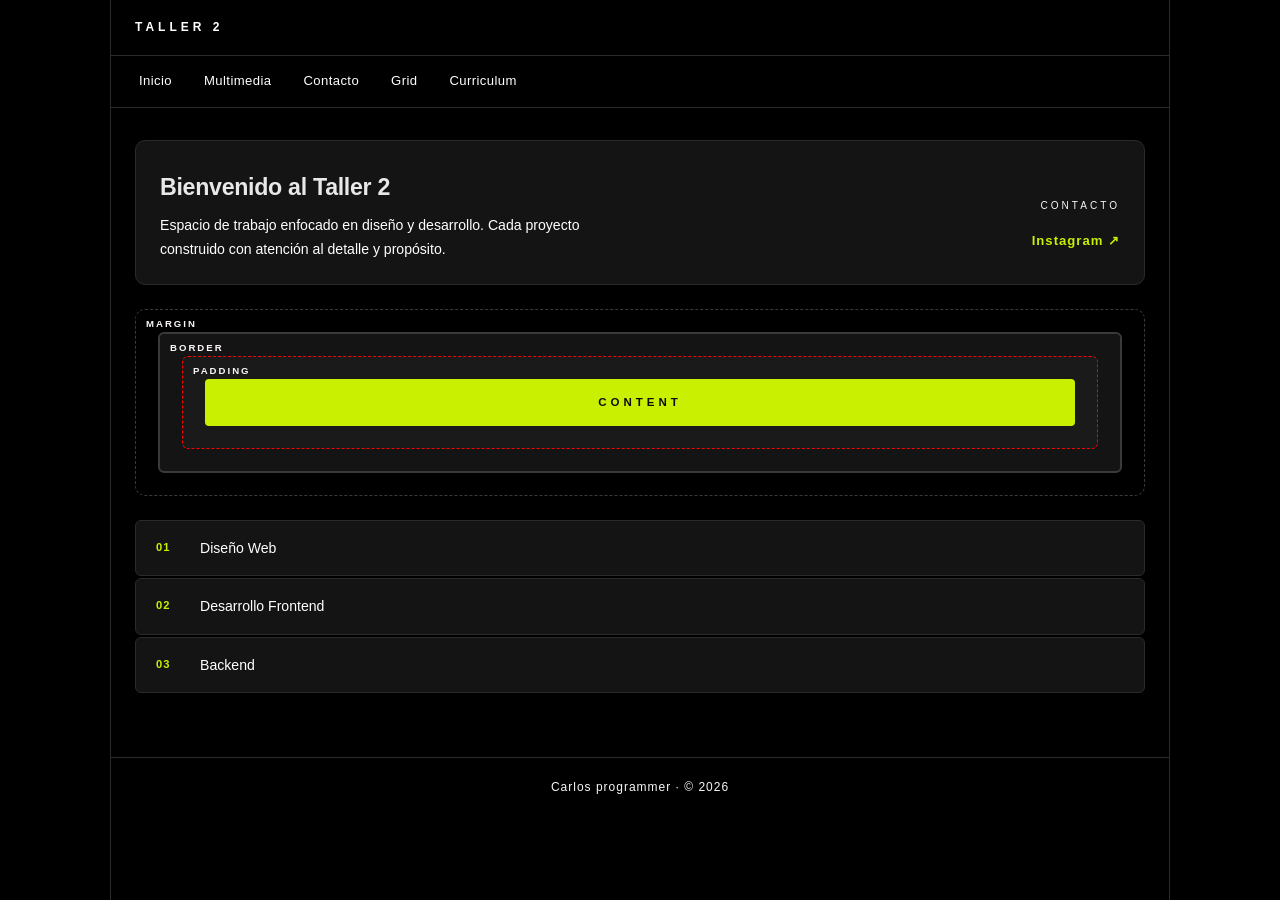
<file: index.html>
<!DOCTYPE html>
<html lang="es">
<head>
  <meta charset="UTF-8" />
  <meta name="viewport" content="width=device-width, initial-scale=1.0, viewport-fit=cover" />
  <meta name="author" content="Carlos Narvaez">
  <meta name="description" content="Taller 2 de maquetación web — Carlos Narvaez">
  <meta name="keywords" content="TALLER,taller,Taller,HTML,CSS,Grid">
  <meta name="theme-color" content="#0d0d0d">
  <title>Taller 2</title>
  <link rel="icon" type="image/x-icon" href="./assets/img/audifonos-inalambricos.png">
  <link rel="stylesheet" href="./assets/css/style.css">
  
</head>
<body>
  <div class="container">

    <header class="header">
      <h1>Taller 2</h1>
    </header>

    <nav class="nav" aria-label="Menú principal">
      <button class="nav-toggle" aria-label="Abrir menú" aria-expanded="false">☰</button>
      <ul id="nav-menu">
        <li><a href="index.html">Inicio</a></li>
        <li><a href="multimedia.html">Multimedia</a></li>
        <li><a href="contacto.html">Contacto</a></li>
        <li><a href="grid.html">Grid</a></li>
        <li><a href="curriculum.html">Curriculum</a></li>
      </ul>
    </nav>

    <main>
      <section class="main" id="inicio">

        <article>
          <div class="article-body">
            <h2>Bienvenido al Taller 2</h2>
            <p>Espacio de trabajo enfocado en diseño y desarrollo. Cada proyecto construido con atención al detalle y propósito.</p>
          </div>
          <div class="article-contact">
            <span class="contact-label">Contacto</span>
            <a href="https://www.instagram.com/?hl=es" target="_blank" rel="noopener noreferrer">Instagram ↗</a>
          </div>
        </article>

        <section class="container-box-model">
          <div class="box-margin">
            <span class="box-label">Margin</span>
            <div class="box-border">
              <span class="box-label">Border</span>
              <div class="box-padding">
                <span class="box-label">Padding</span>
                <div class="box-content">Content</div>
              </div>
            </div>
          </div>
        </section>

        <section class="services-block" id="servicios">
          <div class="service-item">
            <span class="service-index">01</span>
            <span class="service-name">Diseño Web</span>
          </div>
          <div class="service-item">
            <span class="service-index">02</span>
            <span class="service-name">Desarrollo Frontend</span>
          </div>
          <div class="service-item">
            <span class="service-index">03</span>
            <span class="service-name">Backend</span>
          </div>
        </section>

      </section>
    </main>

    <footer class="footer" id="contacto">
      <p>Carlos programmer · © 2026</p>
    </footer>

  </div>

  <script>
    const toggle = document.querySelector('.nav-toggle');
    const menu   = document.getElementById('nav-menu');
    toggle.addEventListener('click', () => {
      const open = menu.classList.toggle('open');
      toggle.setAttribute('aria-expanded', open);
      toggle.textContent = open ? '✕' : '☰';
    });
    menu.querySelectorAll('a').forEach(a => {
      a.addEventListener('click', () => {
        menu.classList.remove('open');
        toggle.setAttribute('aria-expanded', false);
        toggle.textContent = '☰';
      });
    });
  </script>
</body>
</html>
</file>
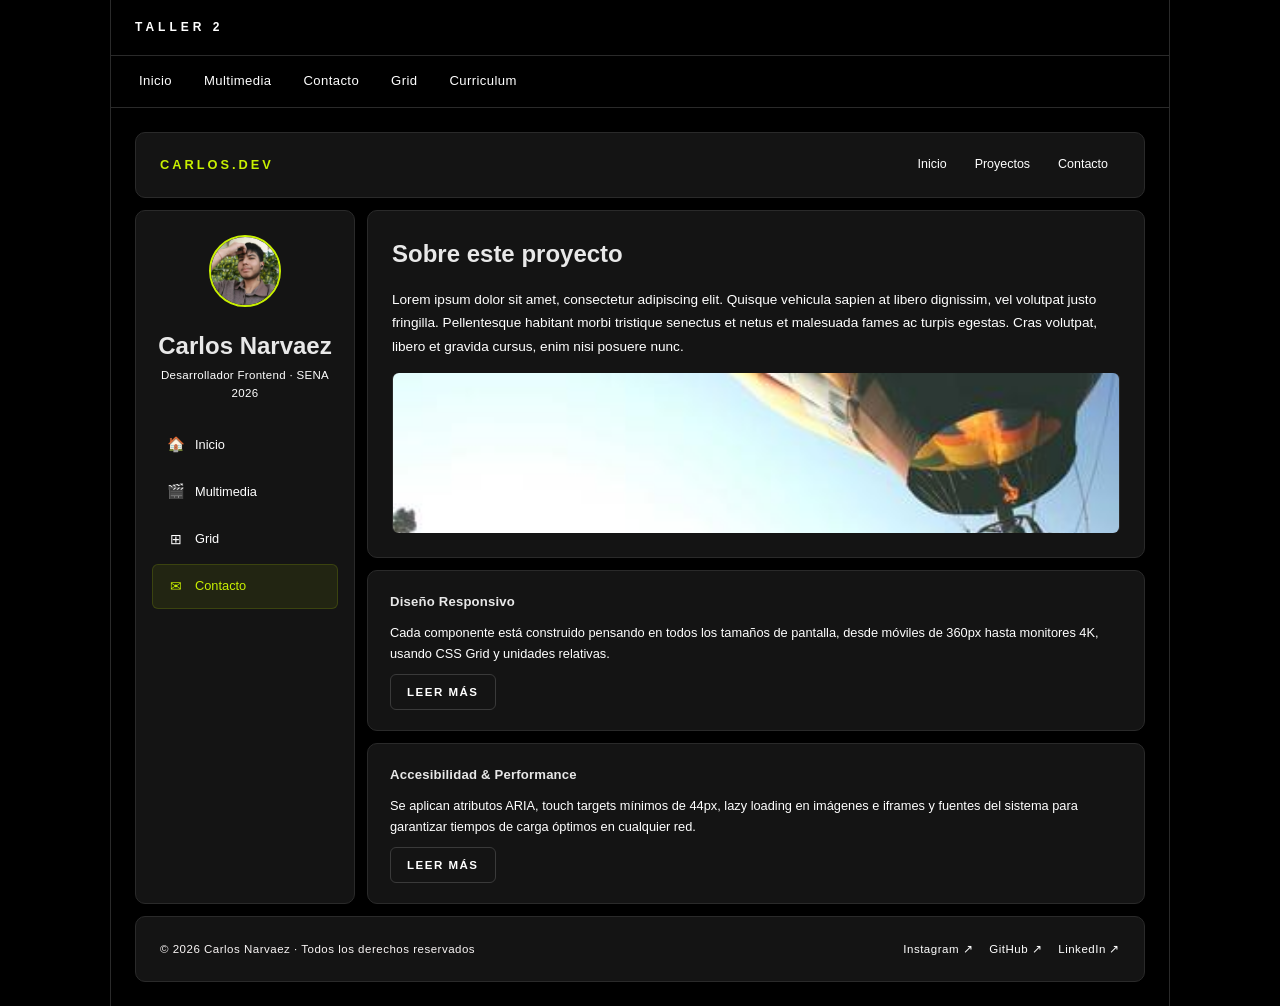
<file: contacto.html>
<!DOCTYPE html>
<html lang="es">
<head>
  <meta charset="UTF-8" />
  <meta name="viewport" content="width=device-width, initial-scale=1.0, viewport-fit=cover" />
  <meta name="author" content="Carlos Narvaez">
  <meta name="description" content="Taller 2 — Página de Contacto con Grid Layout">
  <meta name="theme-color" content="#0d0d0d">
  <title>Taller 2 · Contacto</title>
  <link rel="stylesheet" href="./assets/css/style.css">
  <link rel="icon" type="image/x-icon" href="./assets/img/audifonos-inalambricos.png">
</head>
<body>
  <div class="container">

    <!-- NAV PRINCIPAL DEL SITIO -->
    <header class="header">
      <h1>Taller 2</h1>
    </header>

    <nav class="nav" aria-label="Menú principal">
      <button class="nav-toggle" aria-label="Abrir menú" aria-expanded="false">☰</button>
      <ul id="nav-menu">
        <li><a href="index.html">Inicio</a></li>
        <li><a href="multimedia.html">Multimedia</a></li>
        <li><a href="contacto.html">Contacto</a></li>
        <li><a href="grid.html">Grid</a></li>
        <li><a href="curriculum.html">Curriculum</a></li>
      </ul>
    </nav>
    <div class="contact-page">
      <header class="c-header">
        <span class="c-header-brand">Carlos.dev</span>
        <nav aria-label="Nav interno">
          <ul>
            <li><a href="index.html">Inicio</a></li>
            <li><a href="grid.html">Proyectos</a></li>
            <li><a href="contacto.html">Contacto</a></li>
          </ul>
        </nav>
      </header>
      <aside class="c-aside">
        <div class="profile-avatar">
          <img src="./assets/img/foto.enc" alt="">
        </div>
        
        <div class="profile-info">
          <h2>Carlos Narvaez</h2>
          <p>Desarrollador Frontend · SENA 2026</p>
        </div>

        <ul class="aside-nav">
          <li>
            <a href="index.html">
              <span class="icon">🏠</span> Inicio
            </a>
          </li>
          <li>
            <a href="multimedia.html">
              <span class="icon">🎬</span> Multimedia
            </a>
          </li>
          <li>
            <a href="grid.html">
              <span class="icon">⊞</span> Grid
            </a>
          </li>
          <li>
            <a href="contacto.html" class="aside-active">
              <span class="icon">✉</span> Contacto
            </a>
          </li>
        </ul>
      </aside>

      
      <main class="c-main">
        <h2>Sobre este proyecto</h2>
        <p>
          Lorem ipsum dolor sit amet, consectetur adipiscing elit. Quisque
          vehicula sapien at libero dignissim, vel volutpat justo fringilla.
          Pellentesque habitant morbi tristique senectus et netus et malesuada
          fames ac turpis egestas. Cras volutpat, libero et gravida cursus,
          enim nisi posuere nunc.
        </p>
        
        <div class="c-main-img">
          <img
            src="./assets/img/401-400x200.jpg"
            alt="Imagen central del proyecto"
            loading="lazy"
            onerror="this.outerHTML='<div style=\'display:flex;align-items:center;justify-content:center;height:160px;color:var(--text-dim);font-size:0.7rem;letter-spacing:2px\'>IMAGEN PRINCIPAL</div>'">
        </div>
      </main>

    
      <section class="c-sec1">
        <h3>Diseño Responsivo</h3>
        <p>
          Cada componente está construido pensando en todos los tamaños de
          pantalla, desde móviles de 360px hasta monitores 4K, usando CSS Grid
          y unidades relativas.
        </p>
        <button class="btn-readmore" type="button">Leer más</button>
      </section>

      <section class="c-sec2">
        <h3>Accesibilidad & Performance</h3>
        <p>
          Se aplican atributos ARIA, touch targets mínimos de 44px, lazy
          loading en imágenes e iframes y fuentes del sistema para garantizar
          tiempos de carga óptimos en cualquier red.
        </p>
        <button class="btn-readmore" type="button">Leer más</button>
      </section>

      <footer class="c-footer">
        <p>© 2026 Carlos Narvaez · Todos los derechos reservados</p>
        <div class="c-footer-links">
          <a href="https://www.instagram.com/" target="_blank" rel="noopener noreferrer">Instagram ↗</a>
          <a href="https://github.com/" target="_blank" rel="noopener noreferrer">GitHub ↗</a>
          <a href="https://www.linkedin.com/" target="_blank" rel="noopener noreferrer">LinkedIn ↗</a>
        </div>
      </footer>

    </div>

  </div>
  <script>
    const toggle = document.querySelector('.nav-toggle');
    const menu   = document.getElementById('nav-menu');
    toggle.addEventListener('click', () => {
      const open = menu.classList.toggle('open');
      toggle.setAttribute('aria-expanded', open);
      toggle.textContent = open ? '✕' : '☰';
    });
    menu.querySelectorAll('a').forEach(a => {
      a.addEventListener('click', () => {
        menu.classList.remove('open');
        toggle.setAttribute('aria-expanded', false);
        toggle.textContent = '☰';
      });
    });
  </script>
</body>
</html>
</file>
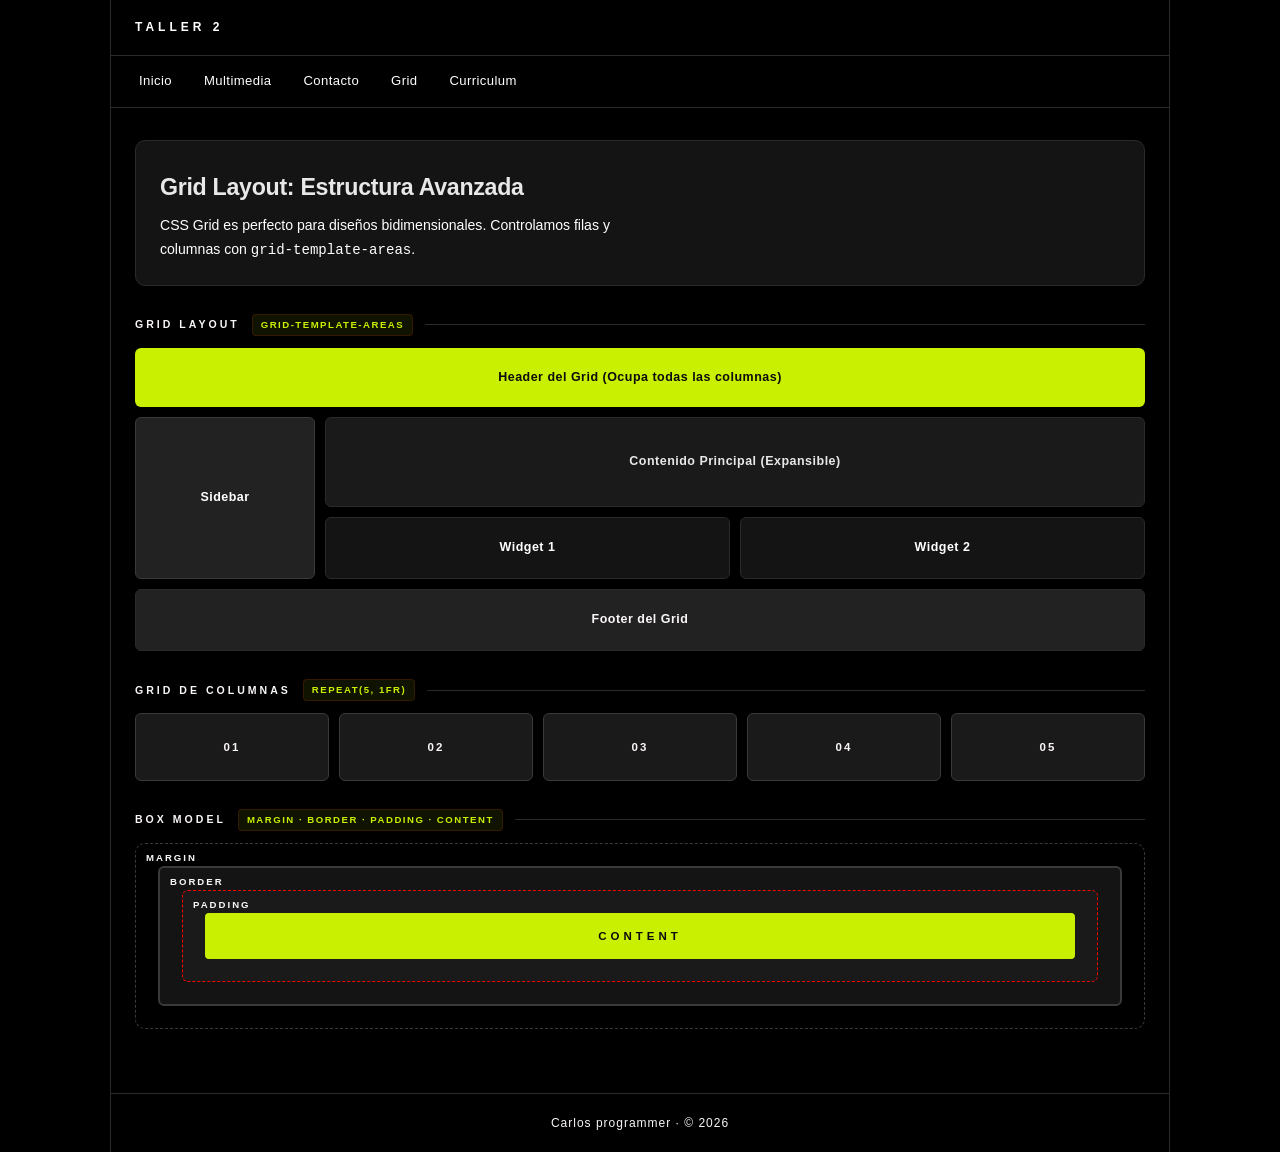
<file: grid.html>
<!DOCTYPE html>
<html lang="es">
<head>
  <meta charset="UTF-8" />
  <meta name="viewport" content="width=device-width, initial-scale=1.0, viewport-fit=cover" />
  <meta name="author" content="Carlos Narvaez">
  <meta name="description" content="Taller 2 — Grid Layout y Box Model CSS">
  <meta name="theme-color" content="#0d0d0d">
  <title>Taller 2 · Grid</title>
  <link rel="stylesheet" href="./assets/css/style.css">
  <link rel="icon" type="image/x-icon" href="./assets/img/audifonos-inalambricos.png">
</head>
<body>
  <div class="container">

    <header class="header">
      <h1>Taller 2</h1>
    </header>

    <nav class="nav" aria-label="Menú principal">
      <button class="nav-toggle" aria-label="Abrir menú" aria-expanded="false">☰</button>
      <ul id="nav-menu"> 
        <li><a href="index.html">Inicio</a></li>
        <li><a href="multimedia.html">Multimedia</a></li>
        <li><a href="contacto.html">Contacto</a></li>
        <li><a href="grid.html">Grid</a></li>
        <li><a href="curriculum.html">Curriculum</a></li>
      </ul>
    </nav>

    <main>
      <section class="main">

        <article>
          <div class="article-body">
            <h2>Grid Layout: Estructura Avanzada</h2>
            <p>CSS Grid es perfecto para diseños bidimensionales. Controlamos filas y columnas con <code>grid-template-areas</code>.</p>
          </div>
        </article>

        <div class="section-label">
          <h3>Grid Layout</h3>
          <span>grid-template-areas</span>
        </div>

        <div class="grid-layout">
          <div class="gl-header">Header del Grid (Ocupa todas las columnas)</div>
          <div class="gl-sidebar">Sidebar</div>
          <div class="gl-main">Contenido Principal (Expansible)</div>
          <div class="gl-widget1">Widget 1</div>
          <div class="gl-widget2">Widget 2</div>
          <div class="gl-footer">Footer del Grid</div>
        </div>

        <div class="section-label">
          <h3>Grid de columnas</h3>
          <span>repeat(5, 1fr)</span>
        </div>

        <div class="grid-demo">
          <div class="grid-cell">01</div>
          <div class="grid-cell">02</div>
          <div class="grid-cell">03</div>
          <div class="grid-cell">04</div>
          <div class="grid-cell">05</div>
        </div>

        <div class="section-label">
          <h3>Box Model</h3>
          <span>margin · border · padding · content</span>
        </div>

        <section class="container-box-model">
          <div class="box-margin">
            <span class="box-label">Margin</span>
            <div class="box-border">
              <span class="box-label">Border</span>
              <div class="box-padding">
                <span class="box-label">Padding</span>
                <div class="box-content">Content</div>
              </div>
            </div>
          </div>
        </section>

      </section>
    </main>

    <footer class="footer" id="contacto">
      <p>Carlos programmer · © 2026</p>
    </footer>

  </div>

  <script>
    const toggle = document.querySelector('.nav-toggle');
    const menu   = document.getElementById('nav-menu');
    toggle.addEventListener('click', () => {
      const open = menu.classList.toggle('open');
      toggle.setAttribute('aria-expanded', open);
      toggle.textContent = open ? '✕' : '☰';
    });
    menu.querySelectorAll('a').forEach(a => {
      a.addEventListener('click', () => {
        menu.classList.remove('open');
        toggle.setAttribute('aria-expanded', false);
        toggle.textContent = '☰';
      });
    });
  </script>
</body>
</html>
</file>
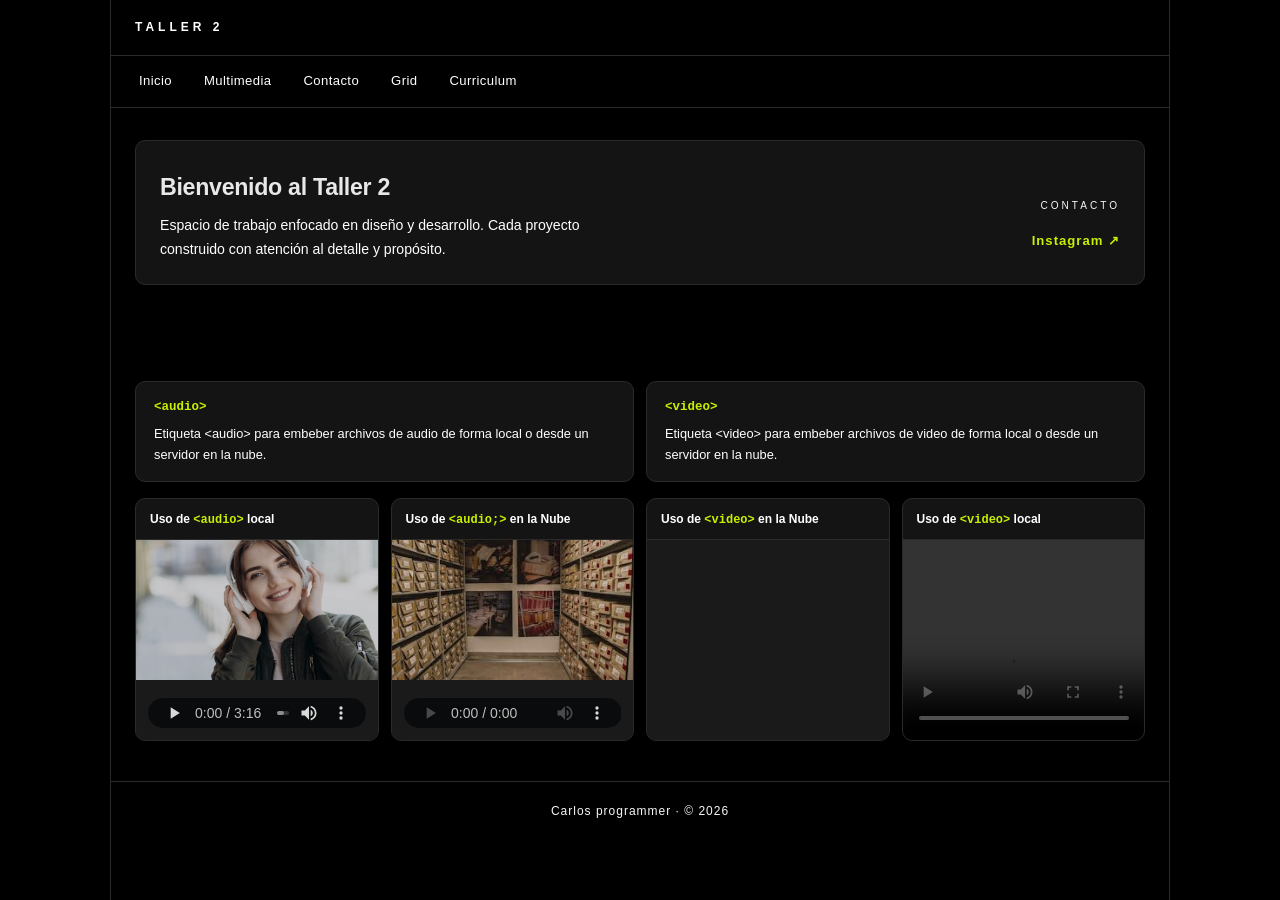
<file: multimedia.html>
<!DOCTYPE html>
<html lang="es">
<head>
  <meta charset="UTF-8" />
  <meta name="viewport" content="width=device-width, initial-scale=1.0, viewport-fit=cover" />
  <meta name="author" content="Carlos Narvaez">
  <meta name="description" content="Taller 2 — Multimedia: audio y video local y en la nube">
  <meta name="theme-color" content="#0d0d0d">
  <title>Taller 2 · Multimedia</title>
  <link rel="stylesheet" href="./assets/css/style.css">
  <link rel="icon" type="image/x-icon" href="./assets/img/audifonos-inalambricos.png">
</head>
<body>
  <div class="container">

    <header class="header">
      <h1>Taller 2</h1>
    </header>

    <nav class="nav" aria-label="Menú principal">
      <button class="nav-toggle" aria-label="Abrir menú" aria-expanded="false">☰</button>
      <ul id="nav-menu">
        <li><a href="index.html">Inicio</a></li>
        <li><a href="multimedia.html">Multimedia</a></li>
        <li><a href="contacto.html">Contacto</a></li>
        <li><a href="grid.html">Grid</a></li>
        <li><a href="curriculum.html">Curriculum</a></li>
      </ul>
    </nav>

    <main>
      <section class="main" id="inicio">

        <article>
          <div class="article-body">
            <h2>Bienvenido al Taller 2</h2>
            <p>Espacio de trabajo enfocado en diseño y desarrollo. Cada proyecto construido con atención al detalle y propósito.</p>
          </div>
          <div class="article-contact">
            <span class="contact-label">Contacto</span>
            <a href="https://www.instagram.com/?hl=es" target="_blank" rel="noopener noreferrer">Instagram ↗</a>
          </div>
        </article>

     

      </section>
    </main>


    <section class="main">

      <div class="banners">
        <div class="banner-audio">
          <h2>&lt;audio&gt;</h2>
          <p>Etiqueta &lt;audio&gt; para embeber archivos de audio de forma local o desde un servidor en la nube.</p>
        </div>
        <div class="banner-video">
          <h2>&lt;video&gt;</h2>
          <p>Etiqueta &lt;video&gt; para embeber archivos de video de forma local o desde un servidor en la nube.</p>
        </div>
      </div>

      <div class="grid-container">

        <div class="card">
          <div class="card-title">Uso de <code>&lt;audio&gt;</code> local</div>
          <div class="card-media">
            <img
              class="card-thumb"
              src="./assets/img/young-adorable-woman-with-cute-smile-wearing-headphones-against-city-background-free-photo.jpg"
              alt="Portada audio local"
              loading="lazy"
              onerror="this.style.display='none'">
            <audio controls>
              <source src="./assets/audio/Penyair - La luz x Alka_Produce (Video oficial) (3).mp3" type="audio/mpeg">
            </audio>
          </div>
        </div>

        <div class="card">
          <div class="card-title">Uso de <code>&lt;audio;&gt;</code> en la Nube</div>
          <div class="card-media">
            <img
              class="card-thumb"
              src="./assets/img/images.jpeg"
              alt="Portada audio nube"
              loading="lazy"
              onerror="this.style.display='none'">
            <audio controls>
              <source src="https://www.soundhelix.com/examples/mp3/SoundHelix-Song-1.mp3" type="audio/mpeg">
            </audio>
          </div>
        </div>

        <div class="card">
          <div class="card-title">Uso de <code>&lt;video&gt;</code> en la Nube</div>
          <div class="card-media">
            <iframe
              src="https://www.youtube.com/embed/kGW5XXYqXkY"
              title="NCS Best of 2024 - Copyright Free Music"
              allow="accelerometer; autoplay; clipboard-write; encrypted-media; gyroscope; picture-in-picture"
              allowfullscreen
              loading="lazy">
            </iframe>
          </div>
        </div>

        <div class="card">
          <div class="card-title">Uso de <code>&lt;video&gt;</code> local</div>
          <div class="card-media">
            <video controls preload="metadata">
              <source src="./assets/video/videoplayback.mp4" type="video/mp4">
              Tu navegador no soporta video HTML5.
            </video>
          </div>
        </div>

      </div>
    </section>

    <footer class="footer" id="contacto">
      <p>Carlos programmer · © 2026</p>
    </footer>

  </div>

  <script>
    const toggle = document.querySelector('.nav-toggle');
    const menu   = document.getElementById('nav-menu');
    toggle.addEventListener('click', () => {
      const open = menu.classList.toggle('open');
      toggle.setAttribute('aria-expanded', open);
      toggle.textContent = open ? '✕' : '☰';
    });
    menu.querySelectorAll('a').forEach(a => {
      a.addEventListener('click', () => {
        menu.classList.remove('open');
        toggle.setAttribute('aria-expanded', false);
        toggle.textContent = '☰';
      });
    });
  </script>
</body>
</html>
</file>
<file: assets/css/style.css>
/* ============================================
   VARIABLES
   ============================================ */
:root {
  --bg:           #000000;
  --bg-2:         #141414;
  --bg-3:         #1a1a1a;
  --bg-4:         #222222;
  --border:       #2a2a2a;
  --border-hover: #3a3a3a;
  --text:         #e8e8e8;
  --text-muted:   #ffffff;
  --text-dim:     #faf6f6;
  --accent:       #c8f000;
  --accent-dim:   rgba(200,240,0,0.08);
  --radius:       6px;
  --radius-lg:    10px;
  --nav-h:        48px;
}

/* ============================================
   RESET + BASE
   ============================================ */
*, *::before, *::after {
  box-sizing: border-box;
  margin: 0;
  padding: 0;
}

html {
  font-size: 16px;
  -webkit-text-size-adjust: 100%;
  text-size-adjust: 100%;
  scroll-behavior: smooth;
}

body {
  font-family: -apple-system, BlinkMacSystemFont, 'Segoe UI', Roboto,
               Helvetica, Arial, sans-serif;
  background: var(--bg);
  color: var(--text);
  min-height: 100vh;
  line-height: 1.6;
  -webkit-font-smoothing: antialiased;
  overflow-x: hidden;
}

img, video, iframe, audio {
  max-width: 100%;
  display: block;
}

a { color: inherit; }

/* ============================================
   LAYOUT CONTAINER
   ============================================ */
.container {
  width: 100%;
  max-width: 1060px;
  margin: 0 auto;
  background: var(--bg);
  min-height: 100vh;
  border-left: 1px solid var(--border);
  border-right: 1px solid var(--border);
}

/* ============================================
   HEADER
   ============================================ */
.header {
  padding: 18px 24px;
  border-bottom: 1px solid var(--border);
  display: flex;
  align-items: center;
  justify-content: space-between;
}
.header h1 {
  font-size: 0.75rem;
  font-weight: 600;
  letter-spacing: 4px;
  text-transform: uppercase;
  color: var(--text-muted);
}

/* ============================================
   NAV — hamburger en móvil
   ============================================ */
.nav {
  border-bottom: 1px solid var(--border);
  position: relative;
}

/* botón hamburger — solo visible en móvil */
.nav-toggle {
  display: none;
  background: none;
  border: none;
  cursor: pointer;
  padding: 14px 24px;
  color: var(--text-muted);
  font-size: 1.3rem;
  line-height: 1;
  min-width: 44px;
  min-height: 44px;
  align-items: center;
  justify-content: center;
}

.nav ul {
  list-style: none;
  display: flex;
  flex-wrap: wrap;
  padding: 0 12px;
}
.nav ul li a {
  display: flex;
  align-items: center;
  color: var(--text-muted);
  text-decoration: none;
  padding: 14px 16px;
  font-size: 0.82rem;
  letter-spacing: 0.4px;
  transition: color 0.15s;
  border-bottom: 2px solid transparent;
  min-height: 44px;
  white-space: nowrap;
}
.nav ul li a:hover  { color: var(--text); }
.nav ul li a.active {
  color: var(--text);
  border-bottom-color: var(--accent);
}

/* ============================================
   MAIN PADDING
   ============================================ */
.main {
  padding: 32px 24px 40px;
}

/* ============================================
   HERO ARTICLE
   ============================================ */
.main article {
  background: var(--bg-2);
  border: 1px solid var(--border);
  border-radius: var(--radius-lg);
  padding: 28px 24px 22px;
  margin-bottom: 24px;
  display: flex;
  justify-content: space-between;
  align-items: flex-end;
  gap: 16px;
  flex-wrap: wrap;
  -webkit-border-radius: var(--radius-lg);
  -moz-border-radius: var(--radius-lg);
  -ms-border-radius: var(--radius-lg);
  -o-border-radius: var(--radius-lg);
}
.article-body h2 {
  font-size: clamp(1.1rem, 3vw, 1.45rem);
  font-weight: 600;
  color: var(--text);
  margin-bottom: 8px;
  letter-spacing: -0.3px;
}
.article-body p {
  font-size: 0.88rem;
  line-height: 1.7;
  color: var(--text-muted);
  max-width: 460px;
}
.article-contact {
  display: flex;
  flex-direction: column;
  align-items: flex-end;
  gap: 4px;
  flex-shrink: 0;
}
.contact-label {
  font-size: 0.63rem;
  letter-spacing: 3px;
  text-transform: uppercase;
  color: var(--text-dim);
}
.article-contact a {
  color: var(--accent);
  text-decoration: none;
  font-size: 0.82rem;
  font-weight: 600;
  letter-spacing: 1px;
  transition: opacity 0.15s;
  min-height: 44px;
  display: flex;
  align-items: center;
  -webkit-transition: opacity 0.15s;
  -moz-transition: opacity 0.15s;
  -ms-transition: opacity 0.15s;
  -o-transition: opacity 0.15s;
}
.article-contact a:hover { opacity: 0.7; }

/* ============================================
   BOX MODEL
   ============================================ */
.container-box-model { margin-bottom: 24px; }

.box-margin {
  border: 1px dashed var(--border-hover);
  border-radius: var(--radius-lg);
  padding: 22px;
  position: relative;
  background: transparent;
  -webkit-border-radius: var(--radius-lg);
  -moz-border-radius: var(--radius-lg);
  -ms-border-radius: var(--radius-lg);
  -o-border-radius: var(--radius-lg);
}
.box-border {
  border: 2px solid var(--border-hover);
  border-radius: var(--radius);
  padding: 22px;
  position: relative;
  background: var(--bg-2);
  -webkit-border-radius: var(--radius);
  -moz-border-radius: var(--radius);
  -ms-border-radius: var(--radius);
  -o-border-radius: var(--radius);
}
.box-padding {
  border: 1px dashed #ff0000;
  border-radius: var(--radius);
  padding: 22px;
  position: relative;
  background: var(--bg-3);
  -webkit-border-radius: var(--radius);
  -moz-border-radius: var(--radius);
  -ms-border-radius: var(--radius);
  -o-border-radius: var(--radius);
}
.box-content {
  background: var(--accent);
  color: #0d0d0d;
  border-radius: 4px;
  padding: 14px;
  text-align: center;
  font-size: 0.72rem;
  font-weight: 700;
  letter-spacing: 4px;
  text-transform: uppercase;
}
.box-label {
  position: absolute;
  top: 6px;
  left: 10px;
  font-size: 0.6rem;
  font-weight: 600;
  letter-spacing: 2px;
  text-transform: uppercase;
  color: var(--text-dim);
}

/* ============================================
   SERVICES
   ============================================ */
.services-block {
  display: flex;
  flex-direction: column;
  gap: 2px;
  margin-bottom: 24px;
}
.service-item {
  display: flex;
  align-items: center;
  gap: 16px;
  padding: 16px 20px;
  background: var(--bg-2);
  border: 1px solid var(--border);
  border-radius: var(--radius);
  transition: border-color 0.15s, background 0.15s;
  cursor: default;
  min-height: 56px;
  -webkit-transition: border-color 0.15s, background 0.15s;
  -moz-transition: border-color 0.15s, background 0.15s;
  -ms-transition: border-color 0.15s, background 0.15s;
  -o-transition: border-color 0.15s, background 0.15s;
}
.service-item:hover {
  border-color: var(--border-hover);
  background: var(--bg-3);
}
.service-index {
  font-size: 0.7rem;
  font-weight: 600;
  color: var(--accent);
  letter-spacing: 1px;
  min-width: 28px;
}
.service-name {
  font-size: 0.88rem;
  color: var(--text-muted);
}
.service-item:hover .service-name { color: var(--text); }

/* ============================================
   BANNERS (multimedia)
   ============================================ */
.banners {
  display: grid;
  grid-template-columns: 1fr 1fr;
  gap: 12px;
  margin-bottom: 16px;
}
.banner-audio,
.banner-video {
  background: var(--bg-2);
  border: 1px solid var(--border);
  border-radius: var(--radius-lg);
  padding: 16px 18px;
}
.banner-audio h2,
.banner-video h2 {
  font-size: 0.78rem;
  font-weight: 600;
  margin-bottom: 6px;
  font-family: 'Courier New', monospace;
  color: var(--accent);
}
.banner-audio p,
.banner-video p {
  font-size: 0.8rem;
  line-height: 1.6;
  color: var(--text-muted);
}

/* ============================================
   GRID 4 CARDS (multimedia)
   ============================================ */
.grid-container {
  display: grid;
  grid-template-columns: repeat(4, 1fr);
  gap: 12px;
}
.card {
  border: 1px solid var(--border);
  border-radius: var(--radius-lg);
  overflow: hidden;
  display: flex;
  flex-direction: column;
  background: var(--bg-2);
  transition: border-color 0.15s;
}
.card:hover { border-color: var(--border-hover); }

.card-title {
  padding: 12px 14px 10px;
  font-size: 0.75rem;
  font-weight: 600;
  line-height: 1.4;
  color: var(--text-muted);
  border-bottom: 1px solid var(--border);
  order: -1;
}
.card-title code {
  font-family: 'Courier New', monospace;
  color: var(--accent);
  font-size: 0.75rem;
}
.card-media {
  flex: 1;
  display: flex;
  flex-direction: column;
  align-items: stretch;
  padding: 0;
  gap: 0;
  background: var(--bg-3);
  min-height: 200px;
}
.card-thumb {
  width: 100%;
  height: 140px;
  object-fit: cover;
  border-radius: 0;
  display: block;
  filter: grayscale(20%) brightness(0.8);
  flex-shrink: 0;
  -webkit-filter: grayscale(20%) brightness(0.8);
}
.card-media audio {
  width: 100%;
  border-radius: 0;
  outline: none;
  filter: invert(1) hue-rotate(180deg) brightness(0.85);
  margin-top: auto;
  padding: 12px;
  box-sizing: border-box;
  -webkit-filter: invert(1) hue-rotate(180deg) brightness(0.85);
}
.card-media video {
  width: 100%;
  flex: 1;
  border-radius: 0;
  outline: none;
  object-fit: cover;
  background: #000;
}
.card-media iframe {
  width: 100%;
  flex: 1;
  border-radius: 0;
  border: none;
  min-height: 190px;
}

/* ============================================
   FOOTER
   ============================================ */
.footer {
  border-top: 1px solid var(--border);
  color: var(--text-dim);
  text-align: center;
  padding: 20px 24px;
  font-size: 0.75rem;
  letter-spacing: 1px;
}

/* ============================================
   SECTION LABEL
   ============================================ */
.section-label {
  display: flex;
  align-items: center;
  gap: 12px;
  margin-bottom: 12px;
  margin-top: 28px;
  flex-wrap: wrap;
}
.section-label:first-child { margin-top: 0; }
.section-label h3 {
  font-size: 0.66rem;
  font-weight: 600;
  letter-spacing: 3px;
  text-transform: uppercase;
  color: var(--text-dim);
  white-space: nowrap;
}
.section-label::after {
  content: '';
  flex: 1;
  height: 1px;
  background: var(--border);
  min-width: 20px;
}
.section-label span {
  font-size: 0.6rem;
  letter-spacing: 1.5px;
  color: var(--accent);
  font-weight: 600;
  text-transform: uppercase;
  background: var(--accent-dim);
  border: 1px solid rgba(255, 72, 0, 0.15);
  border-radius: 4px;
  padding: 2px 8px;
  white-space: nowrap;
  -webkit-border-radius: 4px;
  -moz-border-radius: 4px;
  -ms-border-radius: 4px;
  -o-border-radius: 4px;
}

/* ============================================
   GRID LAYOUT AVANZADO (grid.html)
   ============================================ */
.grid-layout {
  display: grid;
  grid-template-columns: 180px 1fr 1fr;
  grid-template-areas:
    "header  header  header"
    "sidebar main    main"
    "sidebar widget1 widget2"
    "footer  footer  footer";
  gap: 10px;
  margin-bottom: 24px;
}
.gl-header  { grid-area: header;  }
.gl-sidebar { grid-area: sidebar; }
.gl-main    { grid-area: main;    }
.gl-widget1 { grid-area: widget1; }
.gl-widget2 { grid-area: widget2; }
.gl-footer  { grid-area: footer;  }

.gl-header, .gl-sidebar, .gl-main,
.gl-widget1, .gl-widget2, .gl-footer {
  border-radius: var(--radius);
  display: flex;
  align-items: center;
  justify-content: center;
  font-size: 0.78rem;
  font-weight: 600;
  letter-spacing: 0.5px;
  padding: 20px 14px;
  text-align: center;
}
.gl-header  { background: var(--accent); color: #0d0d0d; min-height: 52px; font-weight: 700; }
.gl-sidebar { background: var(--bg-4); color: var(--text-muted); border: 1px solid var(--border-hover); min-height: 140px; }
.gl-main    { background: var(--bg-3); color: var(--text); border: 1px solid var(--border); min-height: 90px; }
.gl-widget1 { background: var(--bg-2); color: var(--text-muted); border: 1px solid var(--border); }
.gl-widget2 { background: var(--bg-2); color: var(--text-muted); border: 1px solid var(--border); }
.gl-footer  { background: var(--bg-4); color: var(--text-dim); border: 1px solid var(--border); min-height: 48px; }

/* GRID DEMO (celdas numeradas) */
.grid-demo {
  display: grid;
  grid-template-columns: repeat(5, 1fr);
  gap: 10px;
  margin-bottom: 24px;
}
.grid-cell {
  background: var(--bg-3);
  border: 1px solid var(--border-hover);
  border-radius: var(--radius);
  padding: 24px 8px;
  text-align: center;
  font-size: 0.72rem;
  font-weight: 600;
  letter-spacing: 2px;
  color: var(--text-dim);
  transition: background 0.15s, border-color 0.15s, color 0.15s;
  -webkit-transition: background 0.15s, border-color 0.15s, color 0.15s;
  -moz-transition: background 0.15s, border-color 0.15s, color 0.15s;
  -ms-transition: background 0.15s, border-color 0.15s, color 0.15s;
  -o-transition: background 0.15s, border-color 0.15s, color 0.15s;
}
.grid-cell:hover {
  background: var(--accent-dim);
  border-color: var(--accent);
  color: var(--accent);
}

/* ============================================
   RESPONSIVE — TABLET  (≤ 768px)
   ============================================ */
@media (max-width: 768px) {
  /* nav hamburger */
  .nav-toggle {
    display: flex;
  }
  .nav ul {
    display: none;
    flex-direction: column;
    padding: 8px 0;
    border-top: 1px solid var(--border);
  }
  .nav ul.open { display: flex; }
  .nav ul li a {
    padding: 14px 24px;
    border-bottom: none;
    border-left: 2px solid transparent;
  }
  .nav ul li a.active {
    border-left-color: var(--accent);
    border-bottom-color: transparent;
  }

  /* layout */
  .main { padding: 20px 16px 32px; }
  .header { padding: 16px 16px; }

  /* grids → 2 columnas */
  .grid-container { grid-template-columns: repeat(2, 1fr); }
  .banners        { grid-template-columns: 1fr; }
  .grid-demo      { grid-template-columns: repeat(3, 1fr); }

  /* grid avanzado → lineal */
  .grid-layout {
    grid-template-columns: 1fr 1fr;
    grid-template-areas:
      "header  header"
      "sidebar main"
      "widget1 widget2"
      "footer  footer";
  }
  .gl-sidebar { min-height: 80px; }

  /* article hero */
  .main article {
    flex-direction: column;
    align-items: flex-start;
    padding: 20px 18px;
  }
  .article-contact { align-items: flex-start; }
}

/* ============================================
   RESPONSIVE — MÓVIL  (≤ 480px)
   ============================================ */
@media (max-width: 480px) {
  body { font-size: 15px; }

  .header h1 { letter-spacing: 2px; }

  .main { padding: 16px 12px 28px; }

  /* cards → 1 columna */
  .grid-container { grid-template-columns: 1fr; }
  .grid-demo      { grid-template-columns: repeat(3, 1fr); }

  /* grid avanzado → 1 columna */
  .grid-layout {
    grid-template-columns: 1fr;
    grid-template-areas:
      "header"
      "main"
      "sidebar"
      "widget1"
      "widget2"
      "footer";
  }
  .gl-sidebar { min-height: 60px; }

  /* box model más compacto */
  .box-margin  { padding: 25px; }
  .box-border  { padding: 25px; }
  .box-padding { padding: 25px; }
  .box-content { padding: 24px; font-size: 0.65rem; letter-spacing: 2px; }

  /* section-label tag oculto en móvil muy pequeño */
  .section-label span { display: none; }

  /* thumb más bajo en móvil */
  .card-thumb { height: 120px; }
  .card-media { min-height: 160px; }
  .card-media iframe { min-height: 160px; }
}

/* ============================================
   RESPONSIVE — MÓVIL PEQUEÑO  (≤ 360px)
   ============================================ */
@media (max-width: 360px) {
  .main { padding: 12px 10px 24px; }
  .grid-demo { grid-template-columns: repeat(2, 1fr); }
  .article-body h2 { font-size: 1rem; }
}

/* ============================================
   CONTACTO — GRID LAYOUT DE PÁGINA COMPLETA
   ============================================ */

/* grid principal de la página */
.contact-page {
  display: grid;
  grid-template-columns: 220px 1fr;
  grid-template-rows: auto 1fr auto auto auto;
  grid-template-areas:
    "c-header  c-header"
    "c-aside   c-main"
    "c-aside   c-sec1"
    "c-aside   c-sec2"
    "c-footer  c-footer";
  gap: 12px;
  padding: 24px;
  min-height: calc(100vh - 97px);
}

/* ── HEADER INTERNO ── */
.c-header {
  grid-area: c-header;
  background: var(--bg-2);
  border: 1px solid var(--border);
  border-radius: var(--radius-lg);
  padding: 14px 24px;
  display: flex;
  align-items: center;
  justify-content: space-between;
  gap: 16px;
  flex-wrap: wrap;
}
.c-header-brand {
  font-size: 0.8rem;
  font-weight: 700;
  letter-spacing: 3px;
  text-transform: uppercase;
  color: var(--accent);
}
.c-header nav ul {
  list-style: none;
  display: flex;
  gap: 4px;
}
.c-header nav ul li a {
  color: var(--text-muted);
  text-decoration: none;
  font-size: 0.78rem;
  padding: 6px 12px;
  border-radius: var(--radius);
  transition: color 0.15s, background 0.15s;
  min-height: 36px;
  display: flex;
  align-items: center;
}
.c-header nav ul li a:hover {
  color: var(--text);
  background: var(--bg-3);
}

/* ── ASIDE — tarjeta perfil ── */
.c-aside {
  grid-area: c-aside;
  background: var(--bg-2);
  border: 1px solid var(--border);
  border-radius: var(--radius-lg);
  padding: 24px 16px;
  display: flex;
  flex-direction: column;
  align-items: center;
  gap: 20px;
}
.profile-avatar {
  width: 72px;
  height: 72px;
  border-radius: 50%;
  background: var(--bg-4);
  border: 2px solid var(--accent);
  display: flex;
  align-items: center;
  justify-content: center;
  font-size: 1.8rem;
  flex-shrink: 0;
  overflow: hidden;
}
.profile-avatar img {
  width: 100%;
  height: 100%;
  object-fit: cover;
}
.profile-info {
  text-align: center;
}
.profile-info h3 {
  font-size: 0.88rem;
  font-weight: 600;
  color: var(--text);
  margin-bottom: 4px;
}
.profile-info p {
  font-size: 0.72rem;
  color: var(--text-muted);
  letter-spacing: 0.3px;
}
.aside-nav {
  list-style: none;
  width: 100%;
  display: flex;
  flex-direction: column;
  gap: 2px;
}
.aside-nav li a {
  display: flex;
  align-items: center;
  gap: 10px;
  padding: 10px 14px;
  border-radius: var(--radius);
  color: var(--text-muted);
  text-decoration: none;
  font-size: 0.8rem;
  transition: background 0.15s, color 0.15s;
  border: 1px solid transparent;
  min-height: 40px;
}
.aside-nav li a:hover {
  background: var(--bg-3);
  color: var(--text);
  border-color: var(--border);
}
.aside-nav li a.aside-active {
  color: var(--accent);
  background: var(--accent-dim);
  border-color: rgba(200,240,0,0.15);
}
.aside-nav li a span.icon {
  font-size: 0.9rem;
  width: 18px;
  text-align: center;
}

/* ── MAIN ── */
.c-main {
  grid-area: c-main;
  background: var(--bg-2);
  border: 1px solid var(--border);
  border-radius: var(--radius-lg);
  padding: 24px;
  display: flex;
  flex-direction: column;
  gap: 14px;
}
.c-main h1 {
  font-size: clamp(1rem, 2.5vw, 1.3rem);
  font-weight: 600;
  color: var(--text);
  letter-spacing: -0.2px;
}
.c-main p {
  font-size: 0.85rem;
  color: var(--text-muted);
  line-height: 1.75;
}
.c-main-img {
  width: 100%;
  height: 160px;
  object-fit: cover;
  border-radius: var(--radius);
  border: 1px solid var(--border);
  background: var(--bg-4);
  display: flex;
  align-items: center;
  justify-content: center;
  color: var(--text-dim);
  font-size: 0.72rem;
  letter-spacing: 2px;
  text-transform: uppercase;
  flex-shrink: 0;
}
/* si la imagen falla o no existe, muestra placeholder */
.c-main-img img {
  width: 100%;
  height: 160px;
  object-fit: cover;
  border-radius: var(--radius);
}

/* ── SECCIONES — tarjetas de información ── */
.c-sec1 { grid-area: c-sec1; }
.c-sec2 { grid-area: c-sec2; }

.c-sec1,
.c-sec2 {
  background: var(--bg-2);
  border: 1px solid var(--border);
  border-radius: var(--radius-lg);
  padding: 20px 22px;
  display: flex;
  flex-direction: column;
  gap: 10px;
  transition: border-color 0.15s;
}
.c-sec1:hover,
.c-sec2:hover {
  border-color: var(--border-hover);
}
.c-sec1 h3,
.c-sec2 h3 {
  font-size: 0.82rem;
  font-weight: 600;
  color: var(--text);
  letter-spacing: 0.2px;
}
.c-sec1 p,
.c-sec2 p {
  font-size: 0.8rem;
  color: var(--text-muted);
  line-height: 1.65;
  flex: 1;
}
.btn-readmore {
  align-self: flex-start;
  background: transparent;
  border: 1px solid var(--border-hover);
  color: var(--text-muted);
  font-size: 0.72rem;
  font-weight: 600;
  letter-spacing: 1.5px;
  text-transform: uppercase;
  padding: 8px 16px;
  border-radius: var(--radius);
  cursor: pointer;
  transition: border-color 0.15s, color 0.15s, background 0.15s;
  min-height: 36px;
  font-family: inherit;
  -webkit-transition: border-color 0.15s, color 0.15s, background 0.15s;
  -moz-transition: border-color 0.15s, color 0.15s, background 0.15s;
  -ms-transition: border-color 0.15s, color 0.15s, background 0.15s;
  -o-transition: border-color 0.15s, color 0.15s, background 0.15s;
}
.btn-readmore:hover {
  border-color: var(--accent);
  color: var(--accent);
  background: var(--accent-dim);
}

/* ── FOOTER INTERNO ── */
.c-footer {
  grid-area: c-footer;
  background: var(--bg-2);
  border: 1px solid var(--border);
  border-radius: var(--radius-lg);
  padding: 14px 24px;
  display: flex;
  align-items: center;
  justify-content: space-between;
  flex-wrap: wrap;
  gap: 12px;
}
.c-footer p {
  font-size: 0.72rem;
  color: var(--text-dim);
  letter-spacing: 0.5px;
}
.c-footer-links {
  display: flex;
  gap: 16px;
}
.c-footer-links a {
  font-size: 0.72rem;
  color: var(--text-muted);
  text-decoration: none;
  letter-spacing: 0.5px;
  transition: color 0.15s;
  min-height: 36px;
  display: flex;
  align-items: center;
}
.c-footer-links a:hover { color: var(--accent); }

/* ============================================
   CONTACTO RESPONSIVE
   ============================================ */
@media (max-width: 768px) {
  .contact-page {
    grid-template-columns: 1fr;
    grid-template-areas:
      "c-header"
      "c-main"
      "c-sec1"
      "c-sec2"
      "c-aside"
      "c-footer";
    padding: 12px;
    gap: 10px;
  }
  .c-aside {
    flex-direction: row;
    flex-wrap: wrap;
    justify-content: center;
    padding: 16px;
  }
  .aside-nav { flex-direction: row; flex-wrap: wrap; }
  .aside-nav li { flex: 1; min-width: 120px; }
}

@media (max-width: 480px) {
  .contact-page { padding: 8px; gap: 8px; }
  .c-header { flex-direction: column; align-items: flex-start; gap: 10px; }
  .c-header nav ul { flex-wrap: wrap; }
  .c-footer { flex-direction: column; align-items: flex-start; }
}
</file>
